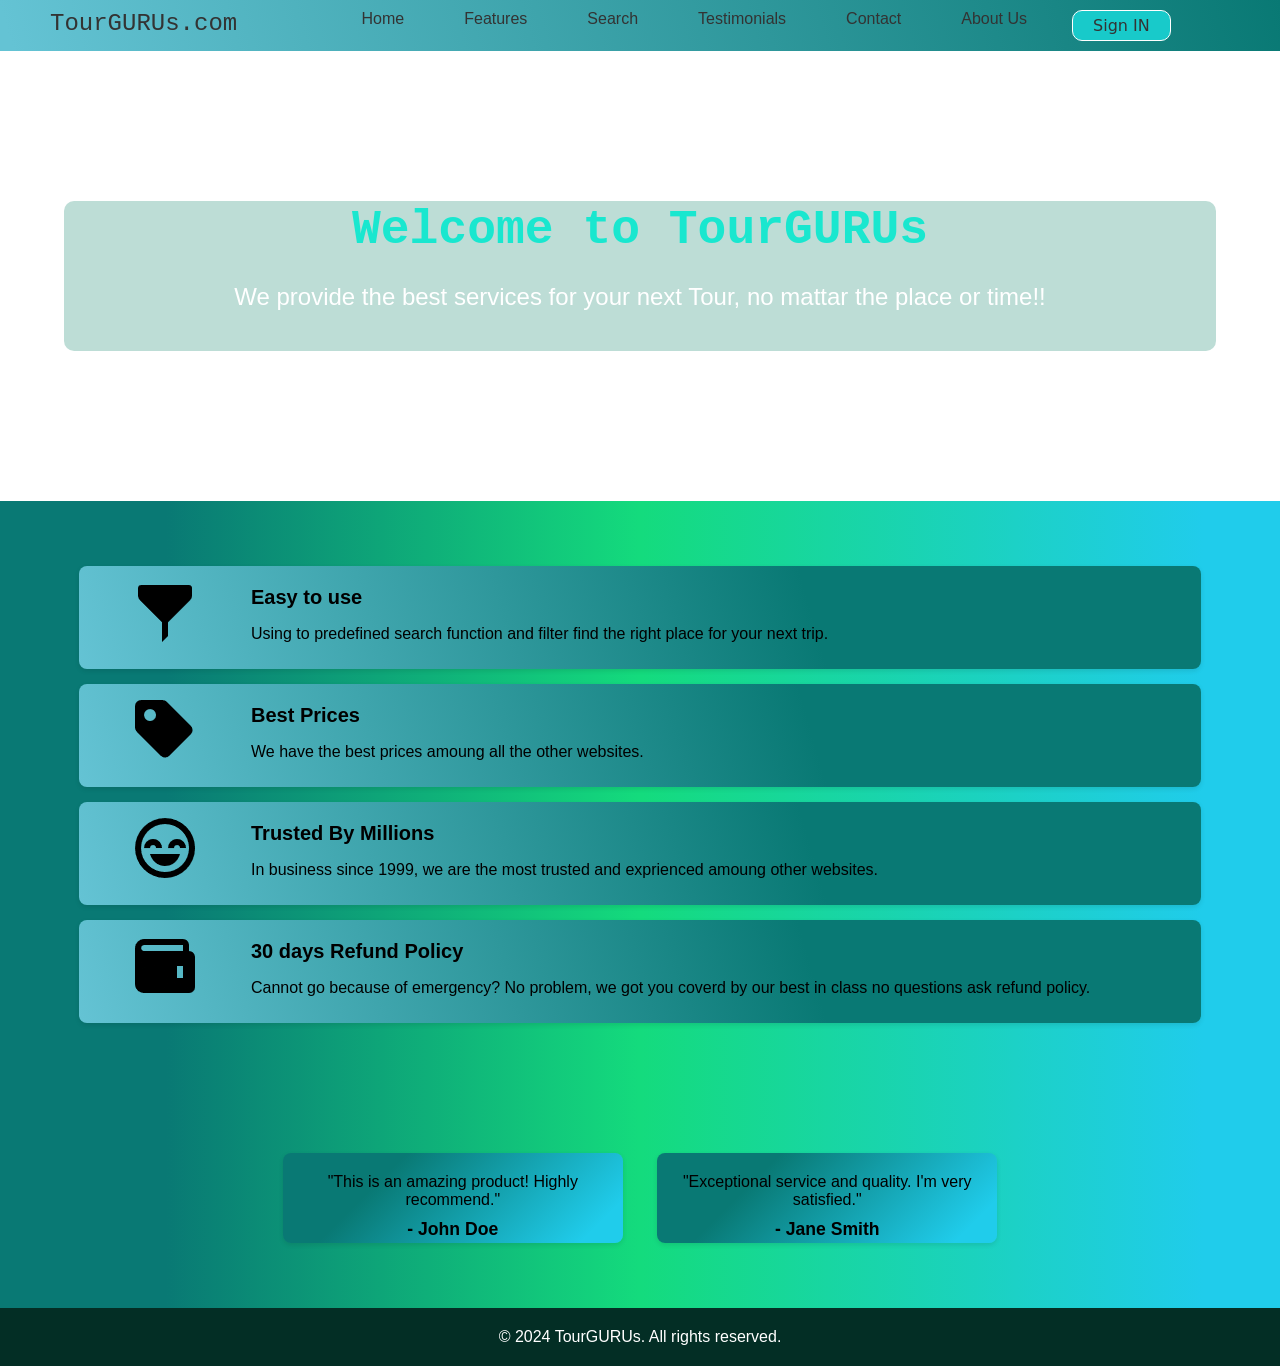
<file: index.html>
<!DOCTYPE html>
<html lang="en">
<head>
    <meta charset="UTF-8">
    <meta name="viewport" content="width=device-width, initial-scale=1.0">
    <title>TourGURUs</title>
    <link rel="stylesheet" href="styles.css">
</head>
<body>
    <!-- Navigation Bar -->
    <nav class="navbar">
        <div >
            <a class="navbar-brand" href="#">TourGURUs.com</a>
            <ul class="navbar-nav">
                <li class="nav-item"><a class="nav-link" href="#header">Home</a></li>
                <li class="nav-item"><a class="nav-link" href="#features">Features</a></li>
                <li class="nav-item"><a class="nav-link" href="#search">Search</a></li>
               <li class="nav-item"><a class="nav-link" href="#testimonials">Testimonials</a></li>
                <li class="nav-item"><a class="nav-link" href="#footer">Contact</a></li>
                <li class="nav-item"><a class="nav-link" href="#footer">About Us</a></li>
                <li class="nav-item" id="sign"><a class="nav-link" href="#footer">Sign IN</a></li>
            </ul>
        </div>
    </nav>

    <!-- Header Section -->
    <header id="header" class="header-section">
        <div class="container text-center ii">
            <h1 class="header-title">Welcome to TourGURUs</h1>
            <p class="header-subtitle">We provide the best services for your next Tour, no mattar the place or time!!</p>
        </div>
    </header>

    <!-- Features Section -->
    <section id="features" class="features-section">
        <div class="container">
            <div class="feature-box">
                <img src="[data-uri]" class="feature-img">
                <h3 class="feature-title">Easy to use</h3>
                <p class="feature-description">Using to predefined search function and filter find the right place for your next trip.</p>
            </div>
            <div class="feature-box">
                <img src="[data-uri]" class="feature-img">
                <h3 class="feature-title">Best Prices</h3>
                <p class="feature-description">We have the best prices amoung all the other websites.</p>
            </div>
            <div class="feature-box">
               <img src="[data-uri]" class="feature-img">
                <h3 class="feature-title">Trusted By Millions</h3>
                <p class="feature-description">In business since 1999, we are the most trusted and exprienced amoung other websites.</p>
            </div>
            <div class="feature-box">
                <img src="[data-uri]" class="feature-img">
                 <h3 class="feature-title">30 days Refund Policy</h3>
                 <p class="feature-description">Cannot go because of emergency? No problem, we got you coverd by our best in class no questions ask refund policy.</p>


             </div>
        </div>
    </section>

    <!-- Testimonials Section -->
    <section id="testimonials" class="testimonials-section">
        <div class="container">
            <div class="testimonial-box">
                <p class="testimonial-quote">"This is an amazing product! Highly recommend."</p>
                <h5 class="testimonial-name">- John Doe</h5>
            </div>
            <div class="testimonial-box">
                <p class="testimonial-quote">"Exceptional service and quality. I'm very satisfied."</p>
                <h5 class="testimonial-name">- Jane Smith</h5>
            </div>
           
        </div>
    </section>

    <!-- Footer Section -->
    <footer id="footer" class="footer-section">
        <div class="container">
            <p>&copy; 2024 TourGURUs. All rights reserved.</p>
        </div>
    </footer>

</body>
</html>
</file>
<file: styles.css>
body {
    font-family: Arial, sans-serif;
    margin: 0;
     padding: 0;
        box-sizing: border-box;
    }
    
    /* Navigation Bar */
    .navbar {
        background: rgb(9,121,116);
    background: linear-gradient(254deg, rgba(9,121,116,1) 0%, rgba(100,195,212,1) 99%); 
        padding: 10px 0;
    }
    
    .ii{
        background-color: #34978253;
        height: 150px;
        width: 100px;
        border-radius: 10px;
    }
    .container {
        width: 90%;
        margin: auto;
        max-width: 1200px;
        
    }
    
    .navbar-brand {
        font-size: 1.5rem;
        color: #333333;
        text-decoration: none;
        float: left;
        padding-bottom: 15px;
        font-family: Andale Mono, monospace;
        padding-left: 50px;
    }
    
    .navbar-nav {
        list-style: none;
        padding: 0;
        margin: 0;
        display: flex;
        justify-content: center;
    }
    .navbar-nav #sign{
        background-color: #18caca;
        border: 0.5px solid white;
        font-family: system-ui, -apple-system, BlinkMacSystemFont, 'Segoe UI', Roboto, Oxygen, Ubuntu, Cantarell, 'Open Sans', 'Helvetica Neue', sans-serif;
        border-radius: 10px;
        padding: 5px;
    }
    .nav-item {
        margin: 0 15px;
    }
    
    .nav-link {
        text-decoration: none;
        color: #333;
        padding: 15px;
    }
    
    .nav-link:hover {
        color: #007bff;
        
    }
    
    /* Header Section */
    .header-section {
        background: url('https://external-content.duckduckgo.com/iu/?u=https%3A%2F%2Fimages.pexels.com%2Fphotos%2F556416%2Fpexels-photo-556416.jpeg%3Fcs%3Dsrgb%26dl%3Dlandscape-mountains-nature-556416.jpg%26fm%3Djpg&f=1&nofb=1&ipt=2391cb81f7e79a1587a2cae112b76e7a950c191c3e8685b03881f9fdb1776cff&ipo=images') no-repeat center center/cover;
       
        padding: 150px 0;
        text-align: center;
        
       
    }
    
    
    .header-title {
        font-size: 3rem;
       margin: 0;
            
        color: #19e7cf;
        width: auto;
        border-radius: 10px;
        padding: 2px;
        font-weight: normal;
        
        font-family: 'Courier New', Courier, monospace ;
        font-weight: bold;
    }
    
    .header-subtitle {
        font-size: 1.5rem;
        color: #ffffff;
        padding-bottom: 200px;
        font-family:Verdana, Geneva, Tahoma, sans-serif;
        /* font-weight: bold; */
    }
    
    /* Features Section */
    .features-section {
        padding: 50px 0;
        background: rgb(9,121,116);
        background: linear-gradient(90deg, rgba(9,121,116,1) 13%, rgba(20,219,125,1) 50%, rgba(32,204,235,1) 94%);   
    }
    
    .feature-box {
        background: rgb(9,121,116);
    background: linear-gradient(254deg, rgba(9,121,116,1) 35%, rgba(100,195,212,1) 100%); 
        border-radius: 8px;
        box-shadow: 0 2px 5px rgba(0, 0, 0, 0.1);
        padding: 10px;
        margin: 15px;
        text-align: left;
        padding-left: 50px;
        
    }
    
    .feature-img {
        max-width: 100%;
        height: auto;
        margin-bottom: 15px;
        float: left;
        padding-right: 50px;
    }
    
    .feature-title {
        font-size: 1.25rem;
        margin: 10px 0;
        
    }
    
    .feature-description {
        font-size: 1rem;
    }
    
    /* Testimonials Section */
    .testimonials-section {
        padding: 50px 0;
        background: rgb(9,121,116);
        background: linear-gradient(90deg, rgba(9,121,116,1) 13%, rgba(20,219,125,1) 50%, rgba(32,204,235,1) 94%); 
        text-align: center;
    }
    
    .testimonial-box {
        background: rgb(9,121,116);
        background: linear-gradient(135deg, rgba(9,121,116,1) 29%, rgba(32,204,235,1) 90%); 
        border-radius: 8px;
        box-shadow: 0 2px 5px rgba(0, 0, 0, 0.1);
        padding: 20px;
        margin: 15px;
        display: inline-block;
        width: 300px;
        height: 50px;
    }
    
    .testimonial-quote {
        font-size: 1rem;
        margin: 0;
    }
    
    .testimonial-name {
        font-size: 1.1rem;
        margin: 10px 0 0;
    }
    
    /* Footer Section */
    .footer-section {
        background-color: #032e25;
        color: #fff;
        text-align: center;
        padding: 20px 0;
    }
    
    .footer-section p {
        margin: 0;
    }
</file>
